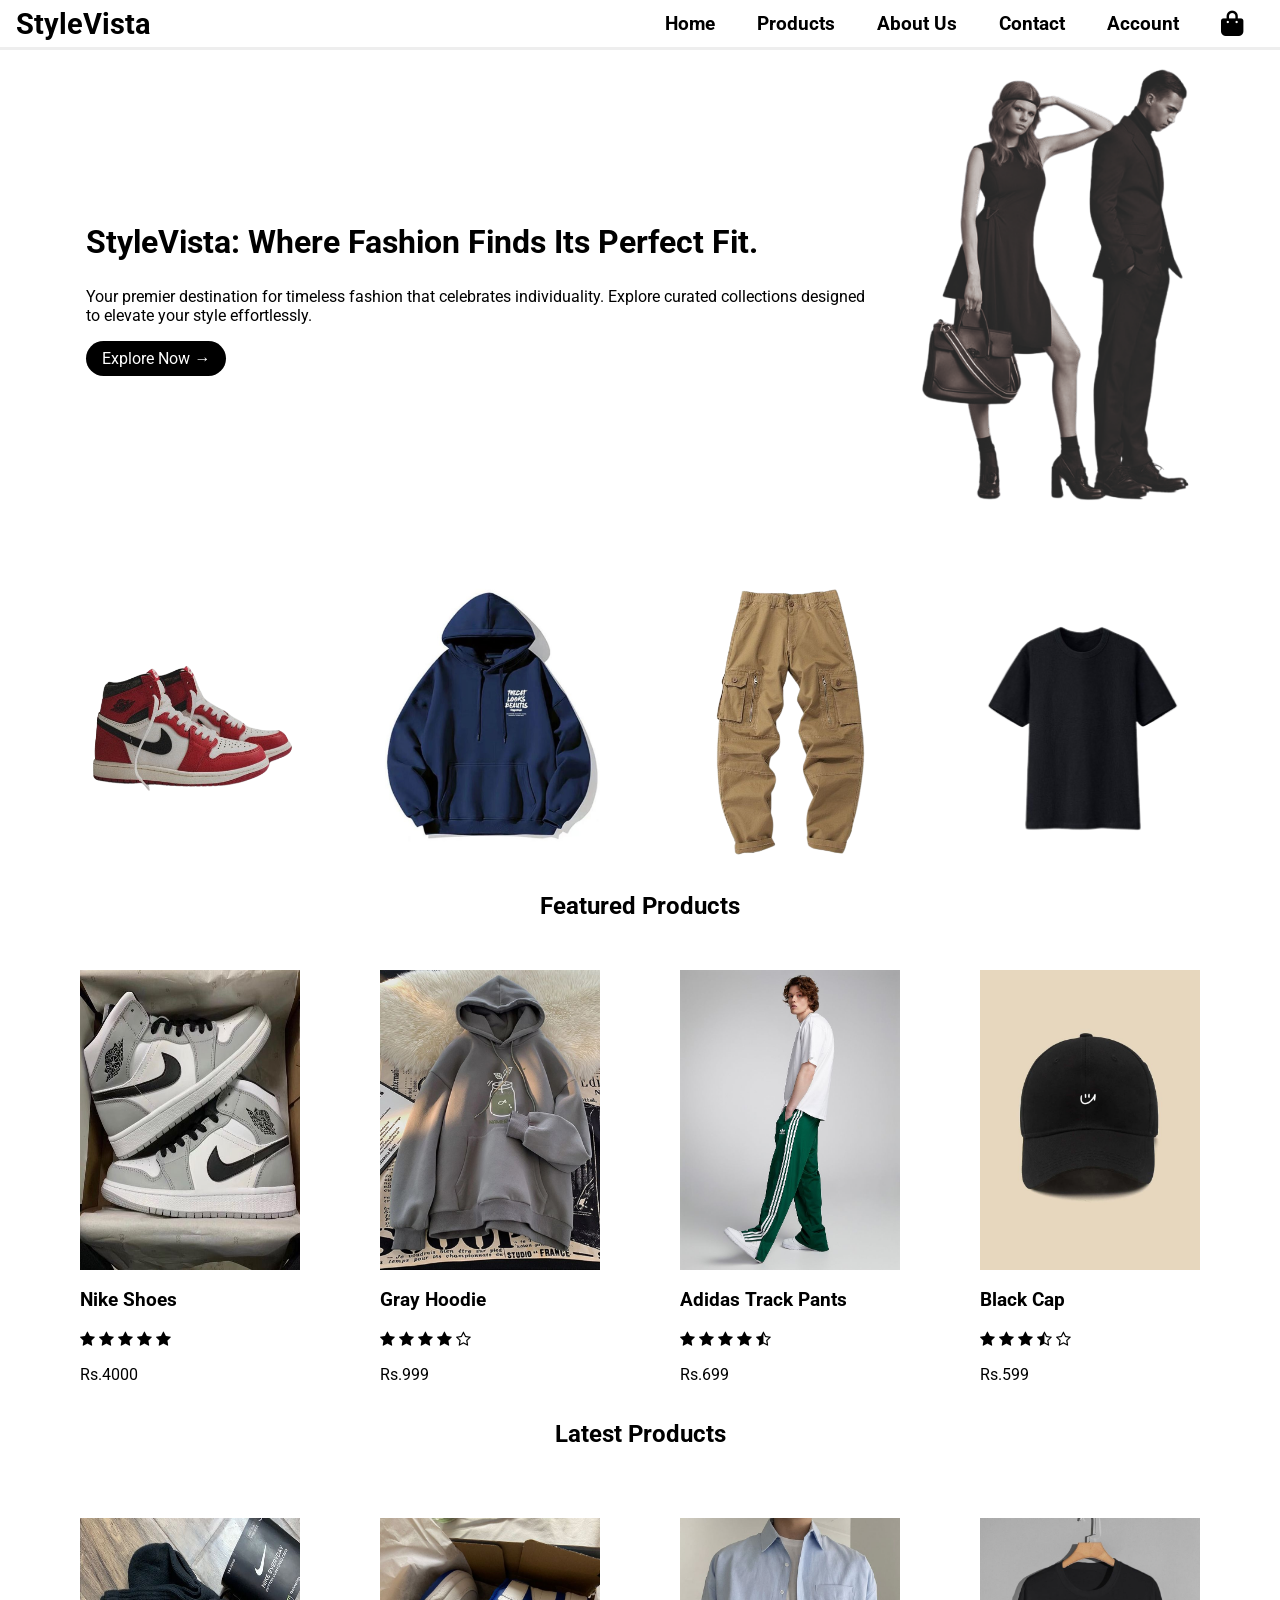
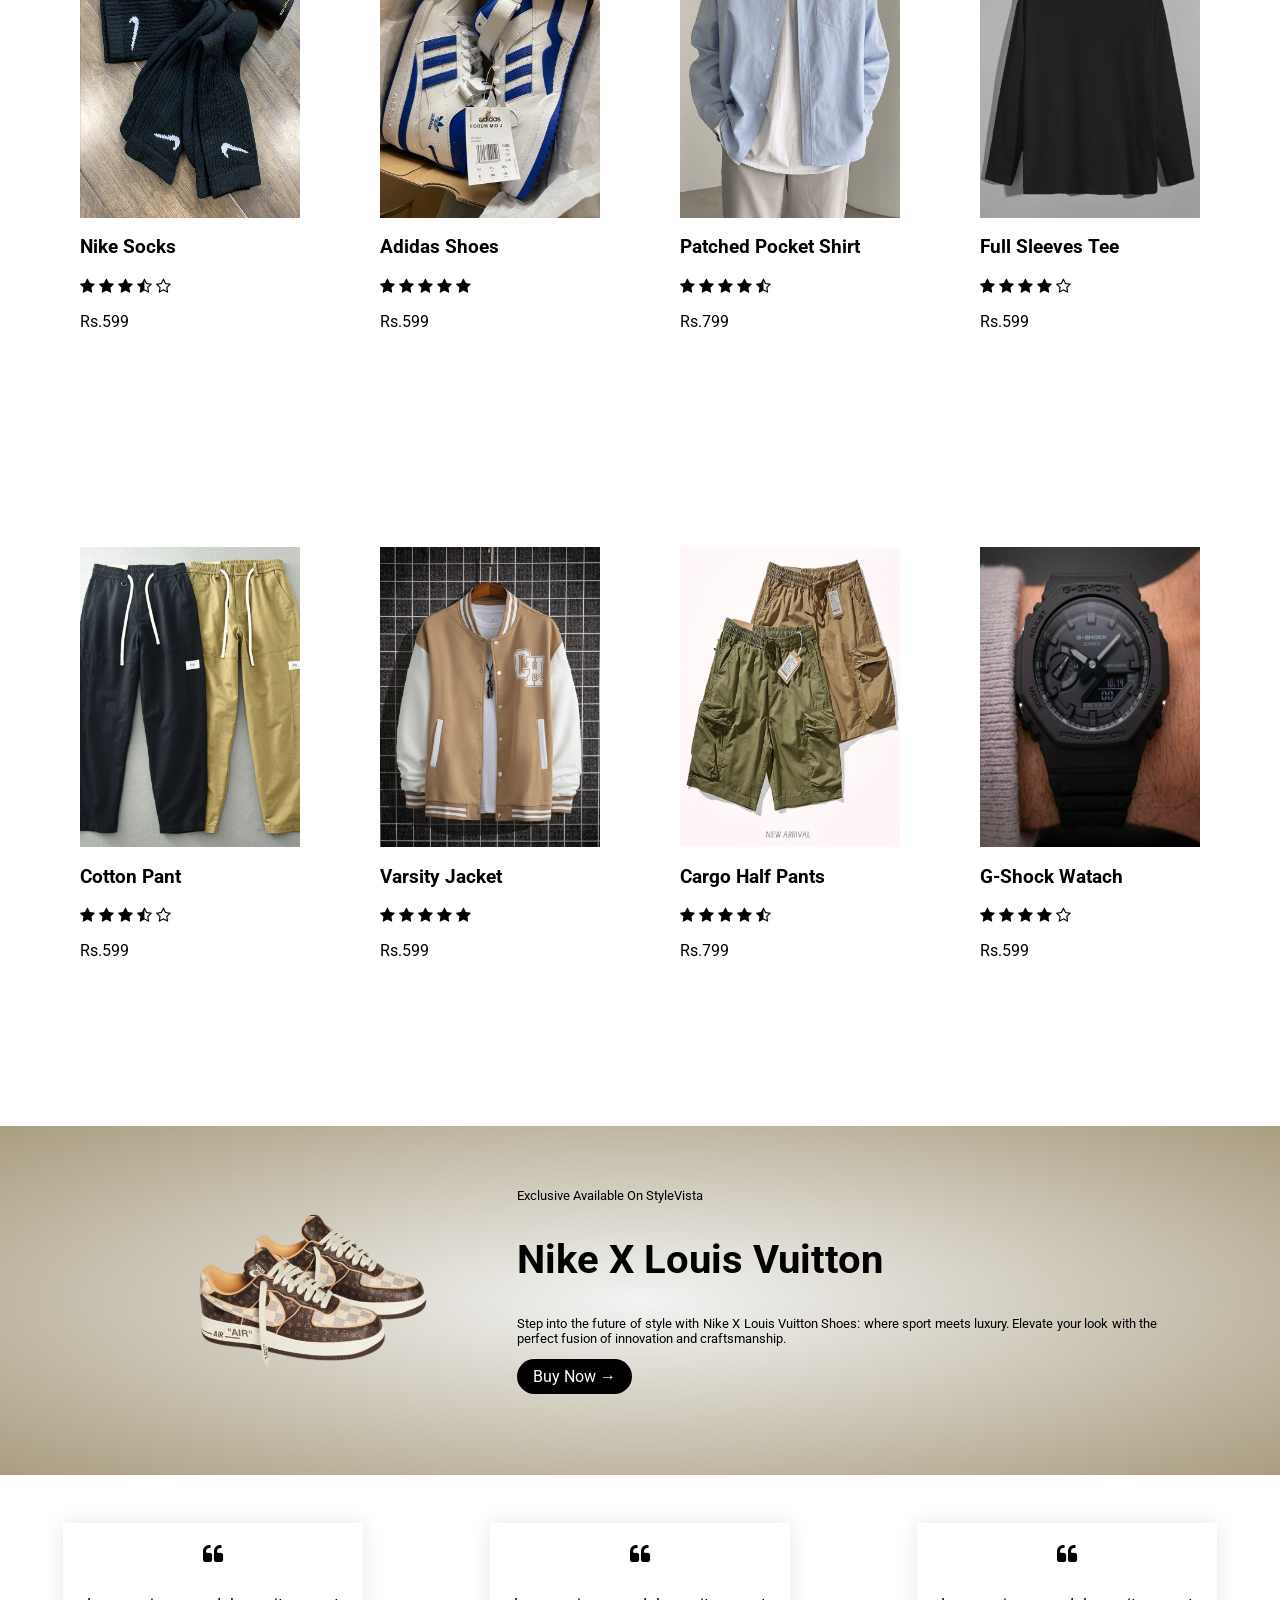
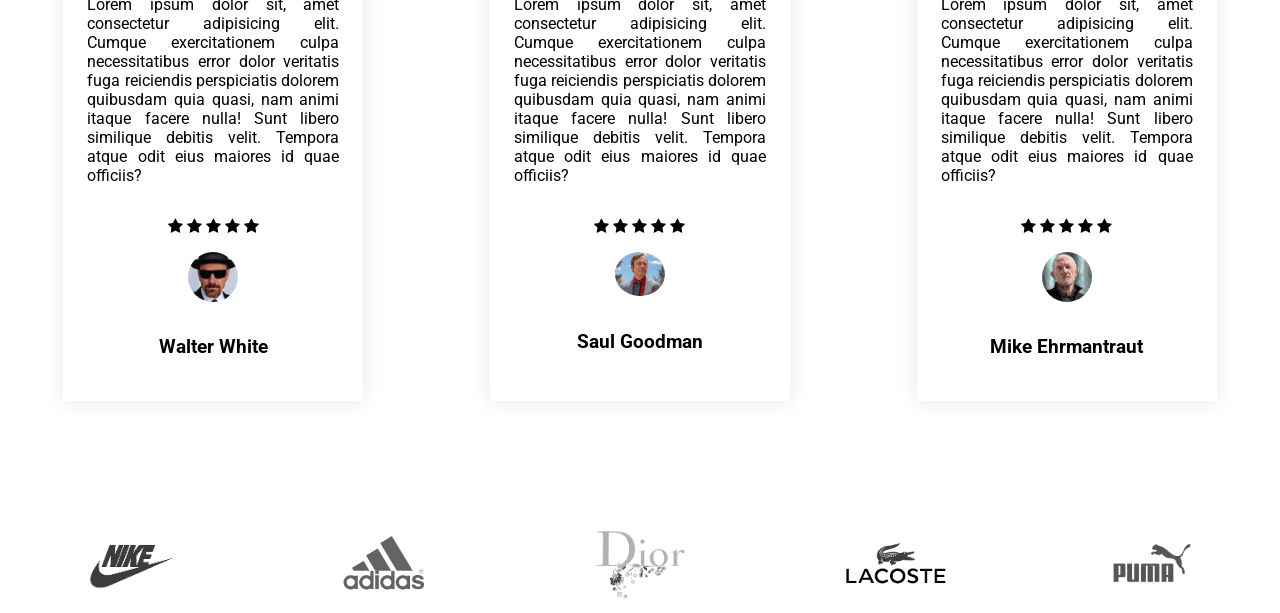
<file: index.html>
<!DOCTYPE html>
<html lang="en">
  <head>
    <meta charset="UTF-8" />
    <meta name="viewport" content="width=device-width, initial-scale=1.0" />
    <title>StyleVista</title>
    <link
      rel="stylesheet"
      href="https://cdnjs.cloudflare.com/ajax/libs/font-awesome/6.5.2/css/all.min.css"
      integrity="sha512-SnH5WK+bZxgPHs44uWIX+LLJAJ9/2PkPKZ5QiAj6Ta86w+fsb2TkcmfRyVX3pBnMFcV7oQPJkl9QevSCWr3W6A=="
      crossorigin="anonymous"
      referrerpolicy="no-referrer"
    />
    <link
      rel="stylesheet"
      href="https://cdnjs.cloudflare.com/ajax/libs/font-awesome/4.7.0/css/font-awesome.min.css"
    />
    <link rel="stylesheet" href="style.css" />
  </head>
  <body>
    <header class="top-nav">
      <div class="logo">StyleVista</div>
      <input id="menu-toggle" type="checkbox" />
      <label class="menu-button-container" for="menu-toggle">
        <div class="menu-button"></div>
      </label>
      <ul class="menu">
        <li><a href="">Home</a></li>
        <li><a href="">Products</a></li>
        <li><a href="">About Us</a></li>
        <li><a href="">Contact</a></li>
        <li><a href="">Account</a></li>
        <li>
          <a href=""><i class="fa-solid fa-bag-shopping fa-lg"></i></a>
        </li>
      </ul>
    </header>
    <main>
      <section class="hero-section">
        <div class="hero-text">
          <h1>StyleVista: Where Fashion Finds Its Perfect Fit.</h1>
          <p>
            Your premier destination for timeless fashion that celebrates
            individuality. Explore curated collections designed to elevate your
            style effortlessly.
          </p>
          <button class="btn">Explore Now &#8594;</button>
        </div>
        <div class="hero-img">
          <img src="./images/VERSACE_AU.png" alt="" />
          <!-- <img src="./images/Chemical_Blue.png" alt=""> -->
        </div>
      </section>
      <div class="categories">
        <div>
          <img
            src="./images/categories-section/sneakers.png"
            alt=""
            class="transition"
          />
        </div>
        <div>
          <img
            src="./images/categories-section/hoodie.jpeg"
            alt=""
            class="transition"
          />
        </div>
        <div>
          <img
            src="./images/categories-section/cargo.png"
            alt=""
            class="transition"
          />
        </div>
        <div>
          <img
            src="./images/categories-section/tshirt.png"
            alt=""
            class="transition"
          />
        </div>
      </div>
    </main>
    <section class="featured-product-container">
      <h1>Featured Products</h1>
      <div class="featured">
        <div class="product transition">
          <div>
            <img src="./images/products-section/shoes.jpeg" alt="" />
          </div>
          <h3>Nike Shoes</h3>
          <div class="rating">
            <i class="fa fa-star"></i>
            <i class="fa fa-star"></i>
            <i class="fa fa-star"></i>
            <i class="fa fa-star"></i>
            <i class="fa fa-star"></i>
          </div>
          <p>Rs.4000</p>
        </div>
        <div class="product transition">
          <div>
            <img src="./images/products-section/hoodie.jpeg" alt="" />
          </div>
          <h3>Gray Hoodie</h3>
          <div class="rating">
            <i class="fa fa-star"></i>
            <i class="fa fa-star"></i>
            <i class="fa fa-star"></i>
            <i class="fa fa-star"></i>
            <i class="fa fa-star-o"></i>
          </div>
          <p>Rs.999</p>
        </div>
        <div class="product transition">
          <div>
            <img src="./images/products-section/track-pants.jpeg" alt="" />
          </div>
          <h3>Adidas Track Pants</h3>
          <div class="rating">
            <i class="fa fa-star"></i>
            <i class="fa fa-star"></i>
            <i class="fa fa-star"></i>
            <i class="fa fa-star"></i>
            <i class="fa fa-star-half-full"></i>
          </div>
          <p>Rs.699</p>
        </div>
        <div class="product transition">
          <div>
            <img src="./images/products-section/cap.jpeg" alt="" />
          </div>
          <h3>Black Cap</h3>
          <div class="rating">
            <i class="fa fa-star"></i>
            <i class="fa fa-star"></i>
            <i class="fa fa-star"></i>
            <i class="fa fa-star-half-full"></i>
            <i class="fa fa-star-o"></i>
          </div>
          <p>Rs.599</p>
        </div>
      </div>
    </section>
    <section class="latest-products">
      <h1>Latest Products</h1>
      <div class="row">
        <div class="product transition">
          <div>
            <img src="./images/latest-product/socks.jpeg" alt="" />
          </div>
          <h3>Nike Socks</h3>
          <div class="rating">
            <i class="fa fa-star"></i>
            <i class="fa fa-star"></i>
            <i class="fa fa-star"></i>
            <i class="fa fa-star-half-full"></i>
            <i class="fa fa-star-o"></i>
          </div>
          <p>Rs.599</p>
        </div>
        <div class="product transition">
          <div>
            <img src="./images/latest-product/adidas-shoes.jpeg" alt="" />
          </div>
          <h3>Adidas Shoes</h3>
          <div class="rating">
            <i class="fa fa-star"></i>
            <i class="fa fa-star"></i>
            <i class="fa fa-star"></i>
            <i class="fa fa-star"></i>
            <i class="fa fa-star"></i>
          </div>
          <p>Rs.599</p>
        </div>
        <div class="product transition">
          <div>
            <img src="./images/latest-product/shirt.jpeg" alt="" />
          </div>
          <h3>Patched Pocket Shirt</h3>
          <div class="rating">
            <i class="fa fa-star"></i>
            <i class="fa fa-star"></i>
            <i class="fa fa-star"></i>
            <i class="fa fa-star"></i>
            <i class="fa fa-star-half-full"></i>
          </div>
          <p>Rs.799</p>
        </div>
        <div class="product transition">
          <div>
            <img src="./images/latest-product/full-sleeves-tee.jpeg" alt="" />
          </div>
          <h3>Full Sleeves Tee</h3>
          <div class="rating">
            <i class="fa fa-star"></i>
            <i class="fa fa-star"></i>
            <i class="fa fa-star"></i>
            <i class="fa fa-star"></i>
            <i class="fa fa-star-o"></i>
          </div>
          <p>Rs.599</p>
        </div>
      </div>
      <div class="row">
        <div class="product transition">
          <div>
            <img src="./images/latest-product/pant.jpeg" alt="" />
          </div>
          <h3>Cotton Pant</h3>
          <div class="rating">
            <i class="fa fa-star"></i>
            <i class="fa fa-star"></i>
            <i class="fa fa-star"></i>
            <i class="fa fa-star-half-full"></i>
            <i class="fa fa-star-o"></i>
          </div>
          <p>Rs.599</p>
        </div>
        <div class="product transition">
          <div>
            <img src="./images/latest-product/jacket.jpeg" alt="" />
          </div>
          <h3>Varsity Jacket</h3>
          <div class="rating">
            <i class="fa fa-star"></i>
            <i class="fa fa-star"></i>
            <i class="fa fa-star"></i>
            <i class="fa fa-star"></i>
            <i class="fa fa-star"></i>
          </div>
          <p>Rs.599</p>
        </div>
        <div class="product transition">
          <div>
            <img src="./images/latest-product/shorts.jpeg" alt="" />
          </div>
          <h3>Cargo Half Pants</h3>
          <div class="rating">
            <i class="fa fa-star"></i>
            <i class="fa fa-star"></i>
            <i class="fa fa-star"></i>
            <i class="fa fa-star"></i>
            <i class="fa fa-star-half-full"></i>
          </div>
          <p>Rs.799</p>
        </div>
        <div class="product transition">
          <div>
            <img src="./images/latest-product/watch.jpeg" alt="" />
          </div>
          <h3>G-Shock Watach</h3>
          <div class="rating">
            <i class="fa fa-star"></i>
            <i class="fa fa-star"></i>
            <i class="fa fa-star"></i>
            <i class="fa fa-star"></i>
            <i class="fa fa-star-o"></i>
          </div>
          <p>Rs.599</p>
        </div>
      </div>
    </section>

    <section class="exclusive">
      <div class="product">
        <img src="./images/exclusive -section/Nike_x_Louis_Vuitton.png" alt="" />
      </div>
      <div class="exclusive-text">
        <p>Exclusive Available On StyleVista</p>
        <h1>Nike X Louis Vuitton</h1>
        <p>
          Step into the future of style with Nike X Louis Vuitton Shoes: where
          sport meets luxury. Elevate your look with the perfect fusion of
          innovation and craftsmanship.
        </p>
        <button class="btn">Buy Now &#8594;</button>
      </div>
    </section>
    <section class="testimonal">
      <div class="testimonal-row">
        <div class="person transition">
          <i class="fa fa-quote-left fa-lg"></i>
          <p>
            Lorem ipsum dolor sit, amet consectetur adipisicing elit. Cumque exercitationem culpa necessitatibus error dolor veritatis fuga reiciendis perspiciatis dolorem quibusdam quia quasi, nam animi itaque facere nulla! Sunt libero similique debitis velit. Tempora atque odit eius maiores id quae officiis?
          </p>
          <div>
            <i class="fa fa-star"></i>
            <i class="fa fa-star"></i>
            <i class="fa fa-star"></i>
            <i class="fa fa-star"></i>
            <i class="fa fa-star"></i>
          </div>
          <img src="./images/testimonal/walter.png" alt="" />
          <h3>Walter White</h3>
        </div>
        <div class="person transition">
          <i class="fa fa-quote-left fa-lg"></i>
          <p>
            Lorem ipsum dolor sit, amet consectetur adipisicing elit. Cumque exercitationem culpa necessitatibus error dolor veritatis fuga reiciendis perspiciatis dolorem quibusdam quia quasi, nam animi itaque facere nulla! Sunt libero similique debitis velit. Tempora atque odit eius maiores id quae officiis?
          </p>
          <div>
            <i class="fa fa-star"></i>
            <i class="fa fa-star"></i>
            <i class="fa fa-star"></i>
            <i class="fa fa-star"></i>
            <i class="fa fa-star"></i>
          </div>
          <img src="./images/testimonal/saul.png" alt="" />
          <h3>Saul Goodman</h3>
        </div>
        <div class="person transition">
          <i class="fa fa-quote-left fa-lg"></i>
          <p>
            Lorem ipsum dolor sit, amet consectetur adipisicing elit. Cumque exercitationem culpa necessitatibus error dolor veritatis fuga reiciendis perspiciatis dolorem quibusdam quia quasi, nam animi itaque facere nulla! Sunt libero similique debitis velit. Tempora atque odit eius maiores id quae officiis?
          </p>
          <div>
            <i class="fa fa-star"></i>
            <i class="fa fa-star"></i>
            <i class="fa fa-star"></i>
            <i class="fa fa-star"></i>
            <i class="fa fa-star"></i>
          </div>
          <img src="./images/testimonal/mike.png" alt="" />
          <h3>Mike Ehrmantraut</h3>
        </div>
      </div>
      <div class="brands">
          <img src="./images/logo/nike_logo.png" alt="">
          <img src="./images/logo/adidas_logo.png" alt="">
          <img src="./images/logo/dior_logo.png" alt="">
          <img src="./images/logo/lacoste_logo.png" alt="">
          <img src="./images/logo/puma_logo.png" alt="">
      </div>
    </section>
  </body>
</html>
</file>
<file: style.css>
@import url('https://fonts.googleapis.com/css2?family=Roboto:ital,wght@0,100;0,300;0,400;0,500;0,700;0,900;1,100;1,300;1,400;1,500;1,700;1,900&display=swap');


h2 {
  vertical-align: center;
  text-align: center;
}

html,
body {
  margin: 0;
  height: 100%;
}

* {
  box-sizing: border-box;
  font-family: "Roboto", sans-serif;
}

img {
  max-width: 100%;
  height: 100%;
}

.top-nav {
  display: flex;
  align-items: center;
  justify-content: space-between;
  background: white;
  color: black;
  height: 50px;
  padding: 1em;
  border-bottom: solid #80808023;
}

.logo {
  font-weight: bolder;
  font-size: 1.8rem;
}

.menu {
  display: flex;
  flex-direction: row;
  list-style-type: none;
  margin: 0;
  padding: 0;
}

.menu > li {
  margin: 0 1rem;
  overflow: hidden;
  padding: 15px 5px;
}

.menu li a {
  text-decoration: none;
  color: black;
  font-weight: bold;
  font-size: 1.2rem;
}

.menu-button-container {
  display: none;
  height: 100%;
  width: 30px;
  cursor: pointer;
  flex-direction: column;
  justify-content: center;
  align-items: center;
}

#menu-toggle {
  display: none;
}

.menu-button,
.menu-button::before,
.menu-button::after {
  display: block;
  background-color: black;
  position: absolute;
  height: 4px;
  width: 30px;
  transition: transform 400ms cubic-bezier(0.23, 1, 0.32, 1);
  border-radius: 2px;
}

.menu-button::before {
  content: "";
  margin-top: -8px;
}

.menu-button::after {
  content: "";
  margin-top: 8px;
}

#menu-toggle:checked + .menu-button-container .menu-button::before {
  margin-top: 0px;
  transform: rotate(405deg);
}

#menu-toggle:checked + .menu-button-container .menu-button {
  background: rgba(255, 255, 255, 0);
}

#menu-toggle:checked + .menu-button-container .menu-button::after {
  margin-top: 0px;
  transform: rotate(-405deg);
}

/* hero section  */


main , .latest-products{
  display: flex;
  flex-direction: column;
}

.hero-section {
  display: flex;
  justify-content: center;
  align-items: center;
  max-width: 90vw;
  align-self: center;
}

.hero-text {
  padding: 1.4rem;
  text-align: start;
}

.hero-text h1 {
  font-size: 2rem;
}

.hero-text p{
  font-size: 1rem;
}

.btn {
  background-color: black;
  color: white;
  font-size: 1rem;
  padding: 0.5rem 1rem;
  border: none;
  border-radius: 20px;
}


/* categories section  */

.categories , .featured , .row{
  display: flex;
  flex-wrap: wrap;
  justify-content: space-evenly;
  margin-top: 50px;
}


.categories div , .product div {
  width: 220px;
  height: 300px;
}

/* transition for containers  */

.transition {
  transform: translateX(0);
  transition: 0.5s ease-in-out;
}

.transition:hover{
  transform: translateY(-20px);
}

/* featured section  */

.featured-product-container h1 , .latest-products h1{
  text-align: center;
}

.rating {
  display: inline;
}

/* exclusive section styles  */

.exclusive {
  background: rgba(243, 243, 243, 1);
  background: radial-gradient(at center , rgba(243, 243, 243, 1), rgba(170, 158, 129, 1));
  display: flex;
  justify-content: center;
  align-items: center;
  flex-wrap: wrap;
  gap: 1rem;
  min-height: 30%;
  padding-bottom: 2rem;
}

.exclusive .product {
  width: 250px;
  height: auto;
}
.exclusive-text {
  max-width: 50%;
}

.exclusive-text p {
  font-size: 0.8rem;
  text-align: justify;
}


.exclusive-text h1 {
  font-size: 2.5rem;
}

/* testimonal styles  */

.testimonal-row {
  display: flex;
  flex-wrap: wrap;
  justify-content: space-around;
  margin: 3rem 0;
}

.person {
  display: flex;
  flex-direction: column;
  align-items: center;
  width: 300px;
  height: auto;
  box-shadow: 0 0 20px 0px rgba(0, 0, 0, 0.1);
  padding: 1.5em;
  text-align: justify;
  margin-bottom: 4em;
  gap: 1rem;
}

.person img {
  width: 50px;
  height: auto;
  border-radius: 100%;
}


/* brands styles  */

.brands {
  display: flex;
  flex-wrap: wrap;
  justify-content: space-around;
}

.brands img {
  width: 100px;
  height: auto;
  object-fit: contain;
  filter: grayscale(100%);
}

.brands img:hover {
  filter: grayscale(0%);
}



@media (max-width: 780px) {
  .menu-button-container {
    display: flex;
  }

  .menu {
    position: absolute;
    top: 0;
    margin-top: 50px;
    left: 0;
    flex-direction: column;
    width: 100%;
    justify-content: center;
    align-items: center;
    border-bottom: solid #80808023;
  }

  #menu-toggle ~ .menu li {
    height: 0;
    margin: 0;
    padding: 0;
    border: 0;
    transition: height 400ms cubic-bezier(0.23, 1, 0.32, 1);
  }

  #menu-toggle:checked ~ .menu li {
    height: 2.5em;
    padding: 0.5em;
    transition: height 400ms cubic-bezier(0.23, 1, 0.32, 1);
  }

  .menu > li {
    display: flex;
    justify-content: center;
    margin: 0;
    padding: 0.5em 0;
    width: 100%;
    color: black;
    background-color: white;
    font-size: 1.2rem;
    font-weight: bold;
  }


  .hero-section {
    flex-direction: column;
    align-items: center;
  }

  .row .product , .featured div {
    margin-bottom: 50px;
  }


  .categories div , .product div {
    width: 250px;
    height: 300px;
  }

  img {
    width: 100%;
    height: 300px;
  }

  .product div , 
  h3 , .rating , .product p{
    margin: 1px;
  }

  .exclusive-text {
    min-width: 80%;
  }
}

@media (min-width: 768px) {
  .menu li:hover {
    background-color: #80808023;
  }

  .row {
    margin-bottom: 150px;
  }

  .exclusive .product {
    margin: 0 4rem;
  }
}
</file>
